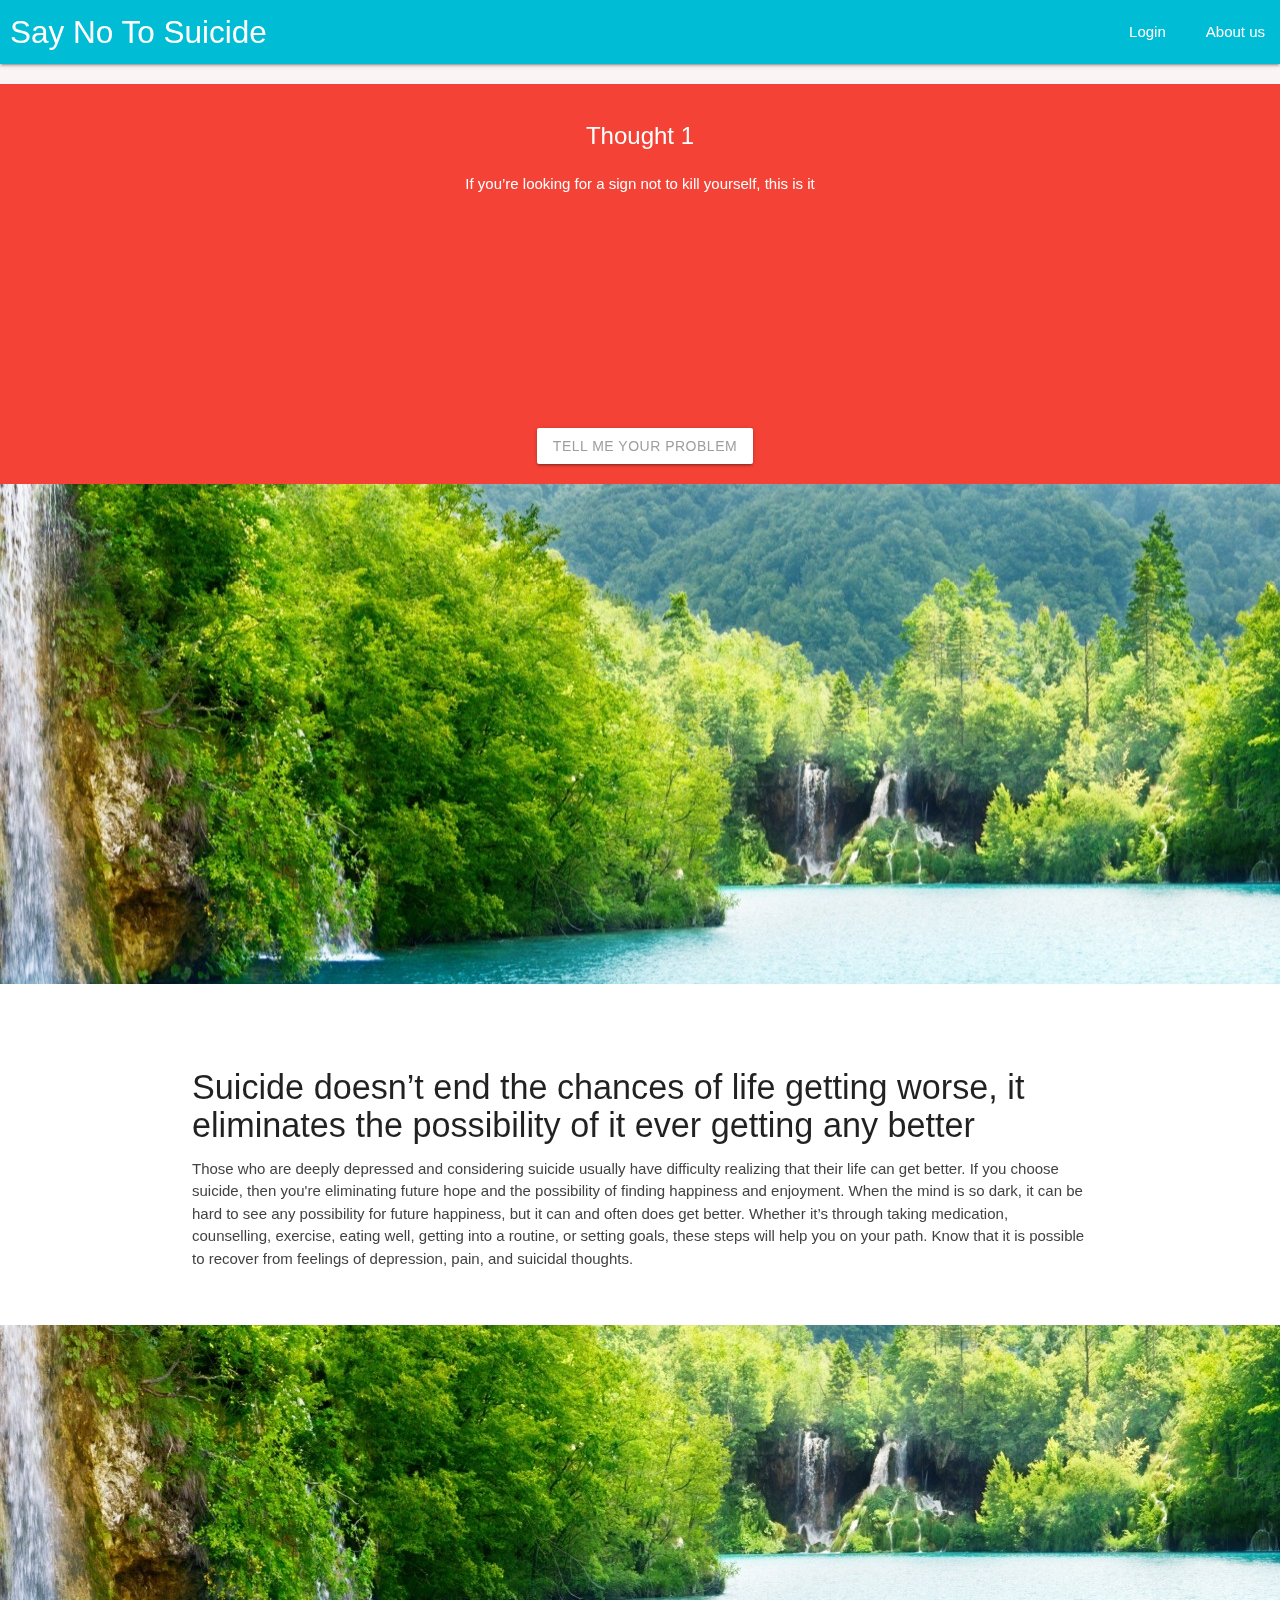
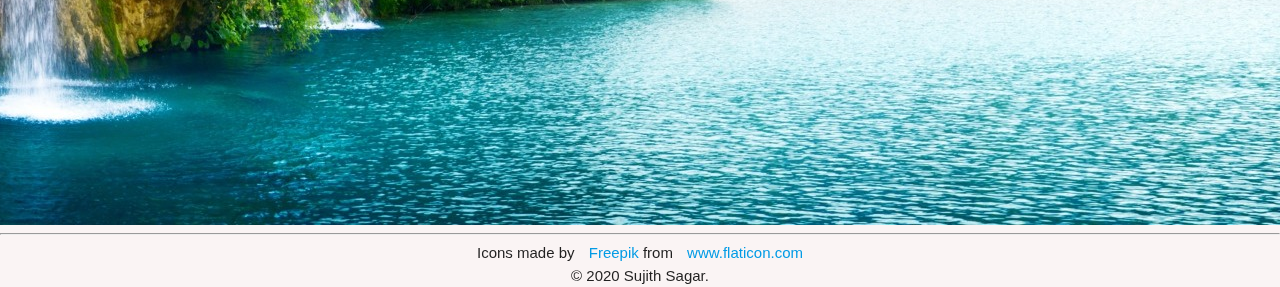
<file: index.html>
<!DOCTYPE html>
<html lang="en" dir="ltr">


<head>
  <meta charset="utf-8">

  <meta name="description" content="Provides counselling and help to prevent Suicide">
  <title>Say No to Suicide</title>
  <link rel="stylesheet" href="https://cdnjs.cloudflare.com/ajax/libs/materialize/1.0.0/css/materialize.min.css">
  <link href="https://fonts.googleapis.com/icon?family=Material+Icons" rel="stylesheet">
  <script src="https://cdnjs.cloudflare.com/ajax/libs/materialize/1.0.0/js/materialize.min.js"></script>
  <link href="https://fonts.googleapis.com/css?family=Merriweather|Merriweather+Sans|Montserrat|Sacramento&display=swap" rel="stylesheet">
  <link rel="stylesheet" href="css/style.css">
  <script src="scripts/script.js"></script>
  <link rel="icon" href="images/hangman_favicon.ico">
</head>

<body>
  <nav>
    <div class="nav-wrapper navigation_bar">
      <a href="index.html" class="brand-logo nav_menu">Say No To Suicide</a>
      <a href="#" data-target="mobile-demo" class="sidenav-trigger"><i class="material-icons">menu</i></a>
      <ul class="right hide-on-med-and-down">
        <li><a class="nav_menu" href="login.html">Login</a></li>
        <li><a class="nav_menu" href="about.html">About us</a></li>

      </ul>
    </div>
  </nav>

  <ul class="sidenav" id="mobile-demo">
    <li><a class="nav_menu" href="login.html">Login</a></li>
    <li><a class="nav_menu" href="about.html">About us</a></li>
  </ul>

  <div class="carousel carousel-slider center">
    <div class="carousel-fixed-item center">
      <a class="btn waves-effect white grey-text darken-text-2">Tell me your problem</a>
    </div>
    <div class="carousel-item red white-text" href="#one!">
      <h2>Thought 1</h2>
      <p class="white-text">If you’re looking for a sign not to kill yourself, this is it</p>
    </div>
    <div class="carousel-item amber white-text" href="#two!">
      <h2>Thought 2</h2>
      <p class="white-text">Suicide doesn’t end the chances of life getting worse,
        it eliminates the possibility of it ever getting any better.</p>
    </div>
    <div class="carousel-item green white-text" href="#three!">
      <h2>Thought 3</h2>
      <p class="white-text">The person who completes suicide, dies once.
        Those left behind die a thousand deaths, trying to relive those terrible
        moments and understand… why?</p>
    </div>
    <div class="carousel-item blue white-text" href="#four!">
      <h2>Thought 4</h2>
      <p class="white-text">Place your hand over your heart, can you feel it?
        That is called purpose. You’re alive for a reason so don’t ever give up</p>
    </div>
  </div>

  <div class="parallax-container">
    <div class="parallax"><img src="images/back1.jpg"></div>
  </div>
  <div class="section white">
    <div class="row container">
      <h4 class="header"> Suicide doesn’t end the chances of life getting worse, it eliminates the
        possibility of it ever getting any better</h4>
      <p class="grey-text text-darken-3 lighten-3"> Those who are deeply depressed and considering
        suicide usually have difficulty realizing that their life can get better. If you choose suicide,
        then you're eliminating future hope and the possibility of finding happiness and enjoyment.
        When the mind is so dark, it can be hard to see any possibility for future happiness,
        but it can and often does get better. Whether it’s through taking medication, counselling, exercise,
        eating well, getting into a routine, or setting goals, these steps will help you on your path. Know that it
        is possible to recover from feelings of depression, pain, and suicidal thoughts. </p>
    </div>
  </div>
  <div class="parallax-container">
    <div class="parallax"><img src="images/back1.jpg"></div>
  </div>


  <hr>
  <div class="footer row " style="margin:0;">
    <div class="bottom_container">

      <div class="icons_credit">Icons made by <a href="https://www.flaticon.com/authors/freepik" target="_blank" title="Freepik">Freepik</a> from <a href="https://www.flaticon.com/" title="Flaticon">www.flaticon.com</a></div>
      <p class="icons_credit">© 2020 Sujith Sagar.</p>
    </div>

  </div>
  </div>

</body>

</html>
</file>
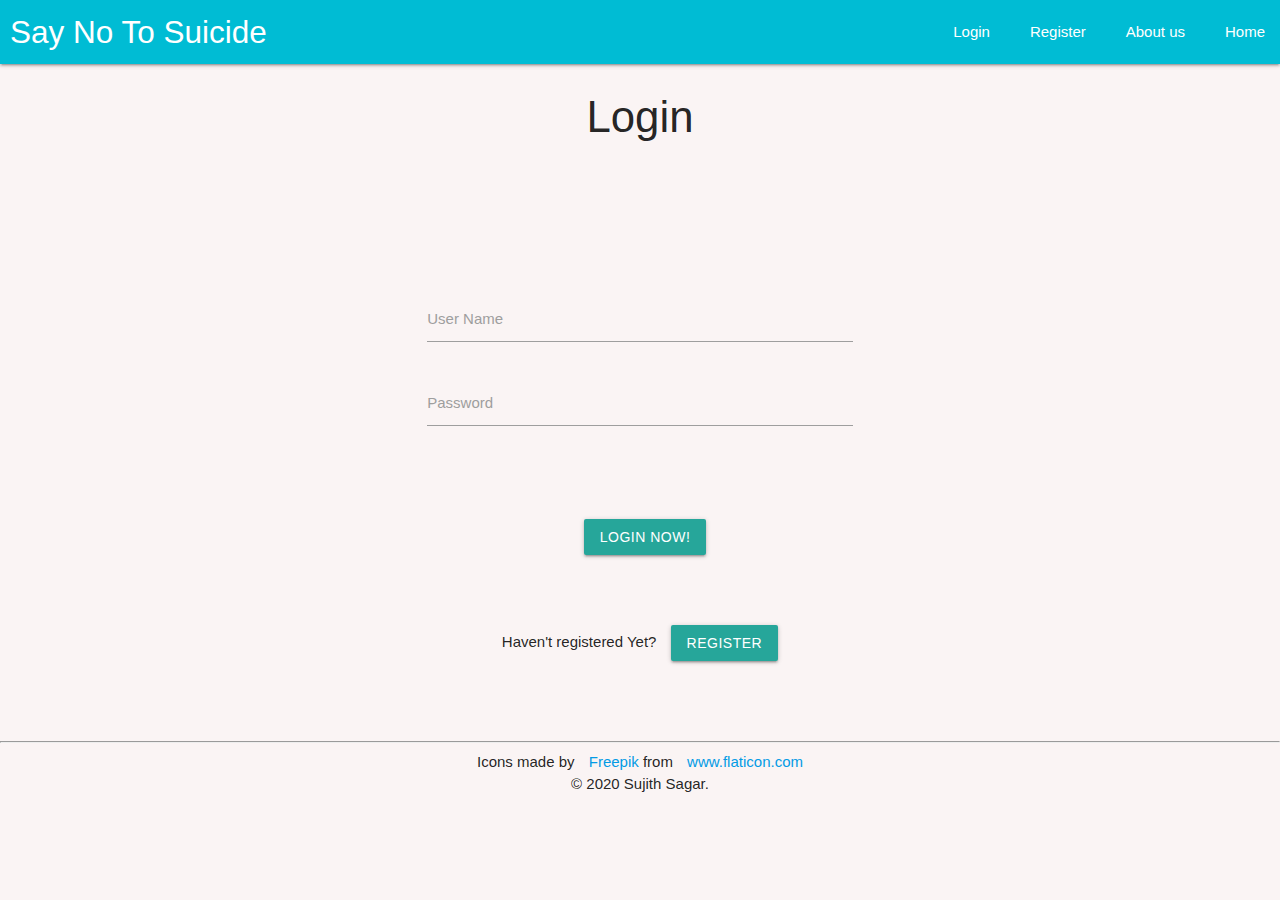
<file: login.html>
<!DOCTYPE html>
<html lang="en" dir="ltr">

<head>
  <meta charset="utf-8">
  <meta name="viewport" content="width=device-width, initial-scale=1">
  <meta name="description" content="Provides counselling and help to prevent Suicide">
  <title>Login</title>
  <link rel="stylesheet" href="https://cdnjs.cloudflare.com/ajax/libs/materialize/1.0.0/css/materialize.min.css">
  <link href="https://fonts.googleapis.com/icon?family=Material+Icons" rel="stylesheet">
  <script src="https://cdnjs.cloudflare.com/ajax/libs/materialize/1.0.0/js/materialize.min.js"></script>
  <link href="https://fonts.googleapis.com/css?family=Merriweather|Merriweather+Sans|Montserrat|Sacramento&display=swap" rel="stylesheet">
  <link rel="stylesheet" href="css/style.css">
  <script src="scripts/script.js"></script>
  <link rel="icon" href="images/favicon.ico">
</head>

<body>

  <nav>
    <div class="nav-wrapper navigation_bar">
      <a href="index.html" class="brand-logo nav_menu">Say No To Suicide</a>
      <a href="#" data-target="mobile-demo" class="sidenav-trigger"><i class="material-icons">menu</i></a>
      <ul class="right hide-on-med-and-down">
        <li><a class="nav_menu" onclick="login_user()">Login</a></li>
        <li><a class="nav_menu" onclick="register_user()">Register</a></li>
        <li><a class="nav_menu" href="about.html">About us</a></li>
        <li><a class="nav_menu" href="index.html">Home</a></li>
      </ul>
    </div>
  </nav>

  <ul class="sidenav" id="mobile-demo">
    <li><a class="nav_menu" onclick="login_user()">Login</a></li>
    <li><a class="nav_menu" onclick="register_user()">Register</a></li>
    <li><a class="nav_menu" href="about.html">About us</a></li>
    <li><a class="nav_menu" href="index.html">Home</a></li>
  </ul>

<div class="">

  <div class="login" id="login">

    <h3>Login</h3>
    <div class="row">
      <form class="col s12">
        <div class="row">
          <div class="input-field col s12">
            <input id="user_name" type="text" class="validate">
            <label for="user_name">User Name</label>
          </div>
          <div class="input-field col s12">
            <input id="password" type="password" class="validate">
            <label for="password">Password</label>
          </div>
        </div>
        <div class="row">
          <div class="input-field col s12 special">
            <a class="waves-effect waves-light btn">Login Now!</a>
          </div>
        </div>
        <div class="row ">
          <div  class="special input-field col s12">
            <p style="display:inline;">Haven't registered Yet?</p>
            <a class="waves-effect waves-light btn" onclick="register_user()">Register</a>
          </div>
        </div>
      </form>
    </div>
  </div>


  <div class="register" id="register" style="display:none;">
    <div class="request">

      <p>Please Don't Spam Here</p>

    </div>

    <h3>Registration</h3>
    <div class="row">
      <form class="col s12">
        <div class="row">
          <div class="input-field col s6">
            <input id="first_name" type="text" class="validate">
            <label for="first_name">First Name</label>
          </div>
          <div class="input-field col s6">
            <input id="last_name" type="text" class="validate">
            <label for="last_name">Last Name</label>
          </div>

        </div>

        <div class="row">
          <div class="input-field col s6">
            <input id="age" type="text" class="validate">
            <label for="age">Age</label>
          </div>
          <div class="input-field col s6">
            <select>
              <option value="1">Don't want to disclose</option>
              <option value="2">Male</option>
              <option value="3">Female</option>
              <option value="4">Other</option>
            </select>
            <label>Gender</label>
          </div>

        </div>

        <div class="row">
          <div class="input-field col s12">
            <input id="email" type="email" class="validate">
            <label for="email">Email</label>
            <span class="helper-text" data-error="wrong" data-success="right"></span>
          </div>
        </div>

        <div class="row">
          <div class="input-field col s12">
            <input id="user_name" type="text" class="validate">
            <label for="user_name">User Name</label>
          </div>
          <div class="input-field col s12">
            <input id="password" type="password" class="validate">
            <label for="password">Password</label>
          </div>
          <div class="input-field col s12">
            <input id="re-password" type="password" class="validate">
            <label for="re-password">Re-enter Password</label>
          </div>
        </div>
        <div class="row">
          <div class="input-field col s12">
            <a class="waves-effect waves-light btn" >Register Now!</a>
          </div>
        </div>

      </form>
    </div>
  </div>

</div>
<hr>
<div class="container">
  <div class="footer row " style="margin:0;">
    <div class="bottom_container">

      <div class="icons_credit">Icons made by <a href="https://www.flaticon.com/authors/freepik" target="_blank" title="Freepik">Freepik</a> from <a href="https://www.flaticon.com/" title="Flaticon">www.flaticon.com</a></div>
      <p class="icons_credit">© 2020 Sujith Sagar.</p>
    </div>

  </div>
</div>
</body>

</html>
</file>
<file: css/style.css>
body {
  margin: 0;
  background-color: #faf4f4 ;
}

.sticky {
  position: fixed;
  top: 0;
  width: 100%;
}

.center{
  margin-left: auto;
  margin-right: auto;
  margin-top: 20px;
}

.profilepic{
  border: 5px;
  border-style: solid;
}

a {
  margin-left: 10px;
}

a:hover {
  background-color: rgba(0,0,0,0.1);
}

nav ul a:hover {
  background-color: rgba(0,0,0,0.1);
}

p{
  margin: 0;
}

.bottom_container{
  text-align: center;
}

.footer{
  margin: 0;
  position: static;
  bottom: 0;
}

.row{

  margin-top: 70px;
  margin-bottom: 40px;
}

.testing{
  display: inline-block;
}

.top{
  width: 100%;
}



.navigation_bar {
  background-color: #00bcd4;
}

.register{
  width: 35%;
  text-align: center;
  margin-left: auto;
  margin-right: auto;
  margin-top: 20px;
  margin-bottom: 20px;
}

.register:hover{
  border: 1px;
  border-style: solid;

}

.request{
  text-align: center;
  text-decoration: underline;
}

.special{
  margin: 0;
}

.login{
  width: 35%;
  text-align: center;
  margin-left: auto;
  margin-right: auto;
  margin-top: 20px;
  margin-bottom: 20px;
}

.login:hover{
  border: 2px;
  border-style: solid;

}

@media screen and max-width: 100px {

  body{
    background-color: black;
  }
  .mobile{
    width:100%;
  }

  .mobile-heading{
    font-size: 20px;
    color: black;
  }
}
</file>
